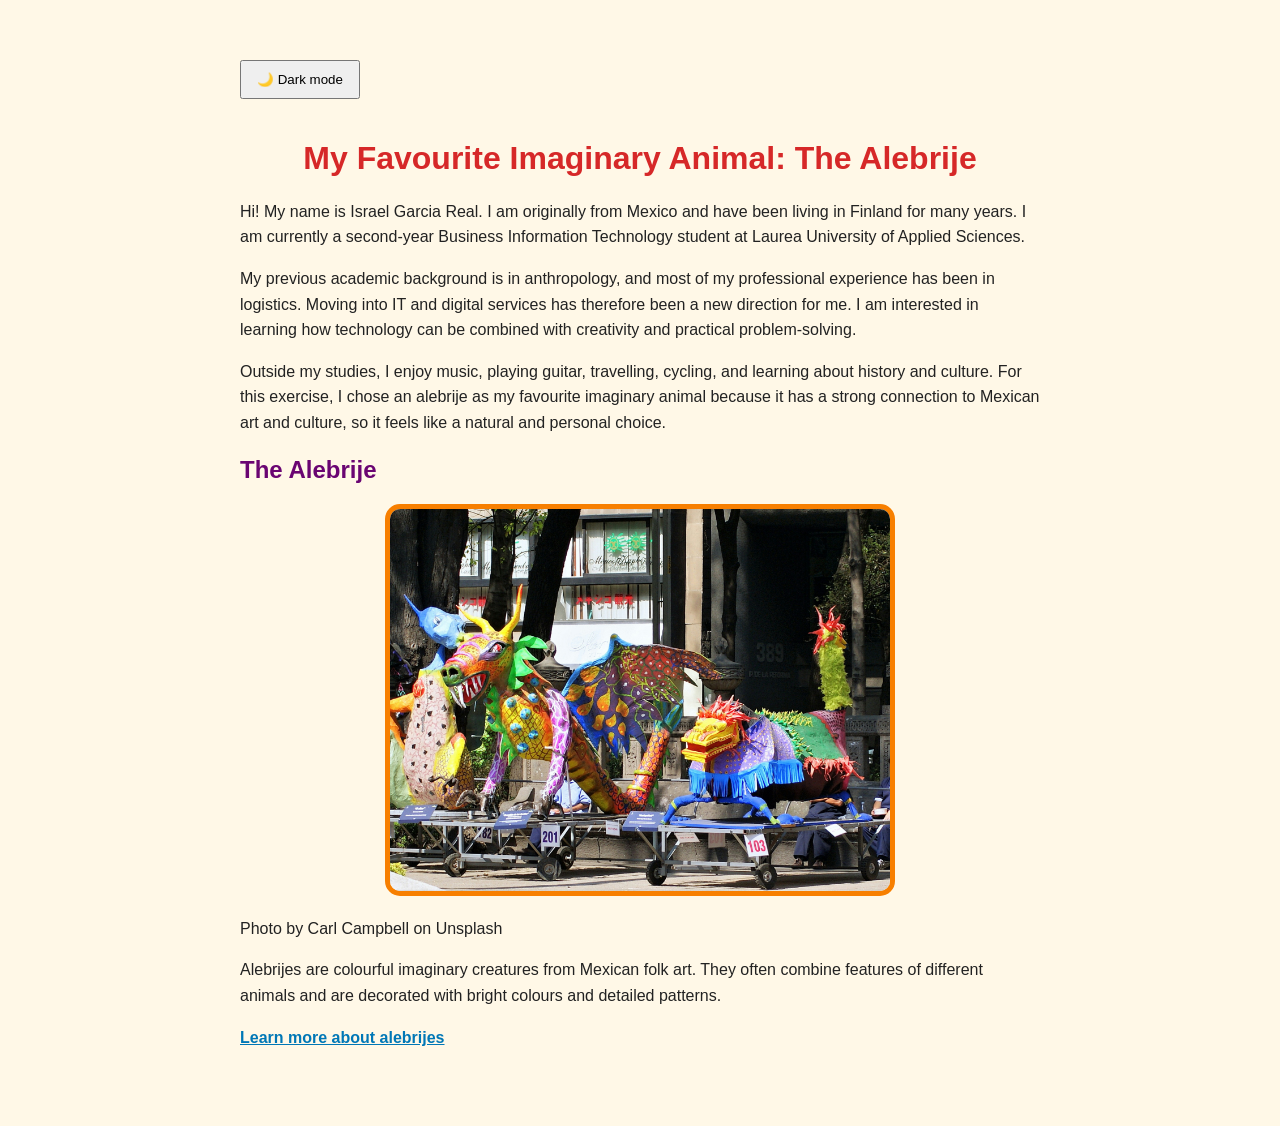
<file: Workshop1/index.html>
<!doctype html>
<html lang="en">
  <head>
    <meta charset="UTF-8" />
    <meta name="viewport" content="width=device-width, initial-scale=1.0" />
    <title>My Favourite Imaginary Animal</title>
    <link rel="stylesheet" href="style.css" />
  </head>

  <body>
    <button id="theme-toggle">🌙 Dark mode</button>

    <h1>My Favourite Imaginary Animal: The Alebrije</h1>

    <p>
      Hi! My name is Israel Garcia Real. I am originally from Mexico and have
      been living in Finland for many years. I am currently a second-year
      Business Information Technology student at Laurea University of Applied
      Sciences.
    </p>

    <p>
      My previous academic background is in anthropology, and most of my
      professional experience has been in logistics. Moving into IT and digital
      services has therefore been a new direction for me. I am interested in
      learning how technology can be combined with creativity and practical
      problem-solving.
    </p>

    <p>
      Outside my studies, I enjoy music, playing guitar, travelling, cycling,
      and learning about history and culture. For this exercise, I chose an
      alebrije as my favourite imaginary animal because it has a strong
      connection to Mexican art and culture, so it feels like a natural and
      personal choice.
    </p>

    <h2>The Alebrije</h2>

    <img
      src="images/alebrije.jpg"
      alt="A colourful Mexican alebrije"
      width="500"
    />

    <p class="photo-credit">Photo by Carl Campbell on Unsplash</p>

    <p>
      Alebrijes are colourful imaginary creatures from Mexican folk art. They
      often combine features of different animals and are decorated with bright
      colours and detailed patterns.
    </p>

    <p>
      <a href="https://en.wikipedia.org/wiki/Alebrije" target="_blank">
        Learn more about alebrijes
      </a>
    </p>

    <script src="script.js"></script>
  </body>
</html>
</file>
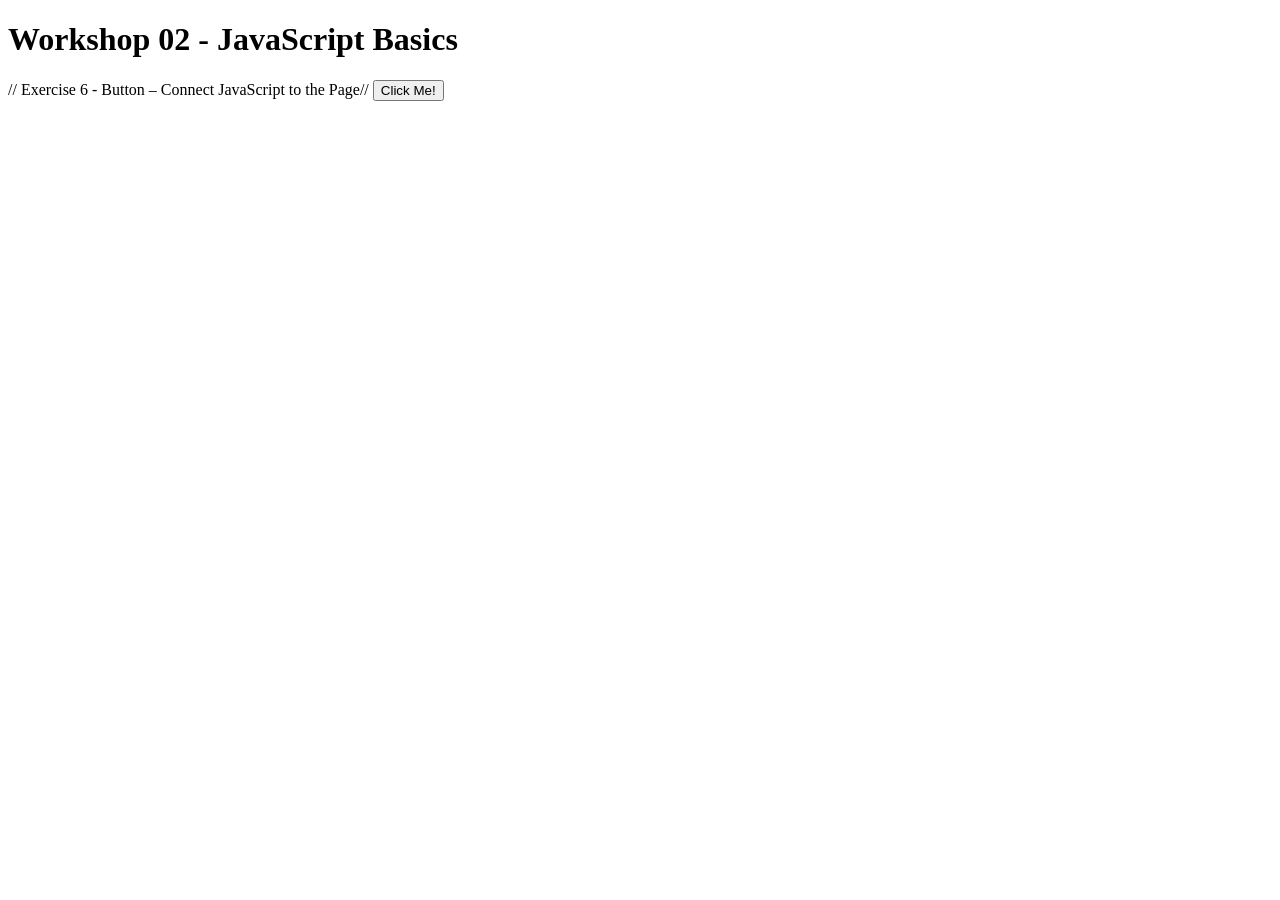
<file: WS02_JS_basics/index.html>
<!doctype html>
<html lang="en">
  <head>
    <meta charset="UTF-8" />
    <meta name="viewport" content="width=device-width, initial-scale=1.0" />
    <title>Workshop 02 - JavaScript Basics</title>
  </head>

  <body>
    <h1>Workshop 02 - JavaScript Basics</h1>
    // Exercise 6 - Button – Connect JavaScript to the Page//
    <button id="messageButton">Click Me!</button>

    <script src="js/script.js"></script>
  </body>
</html>
</file>
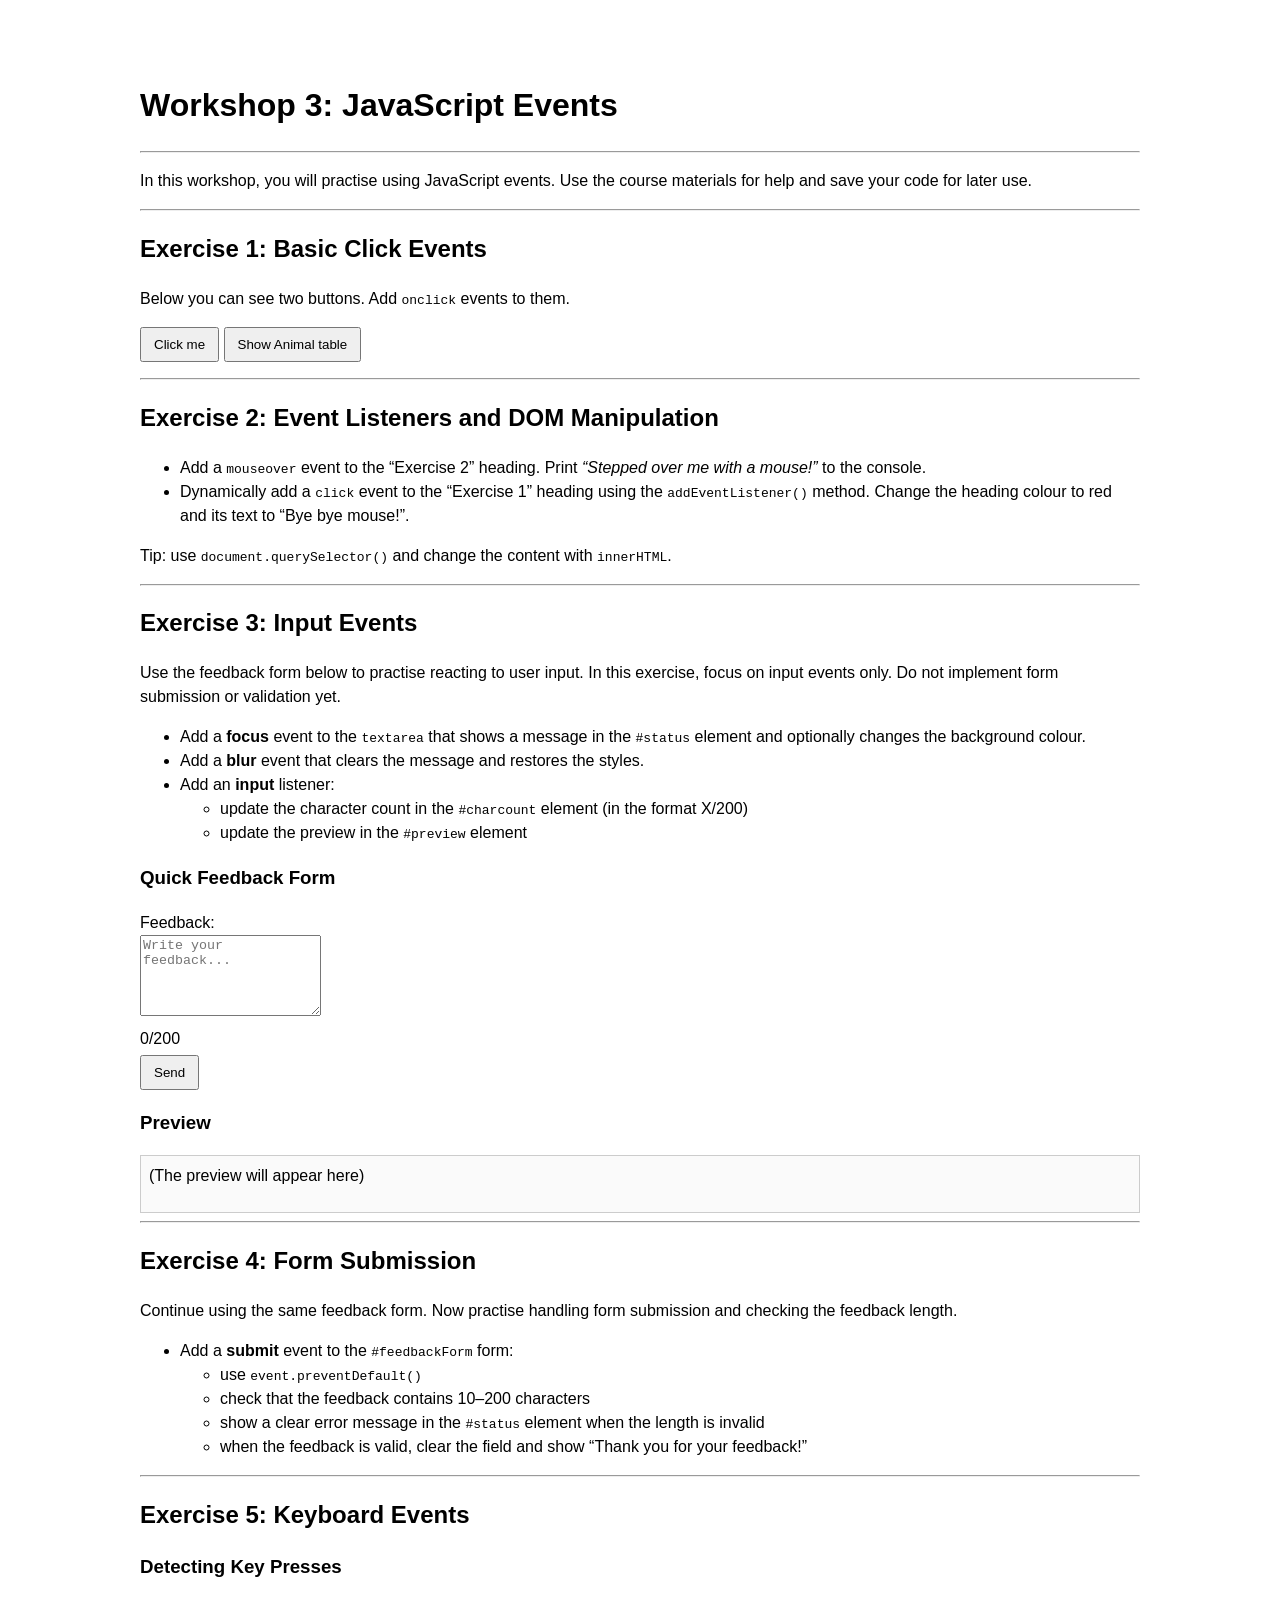
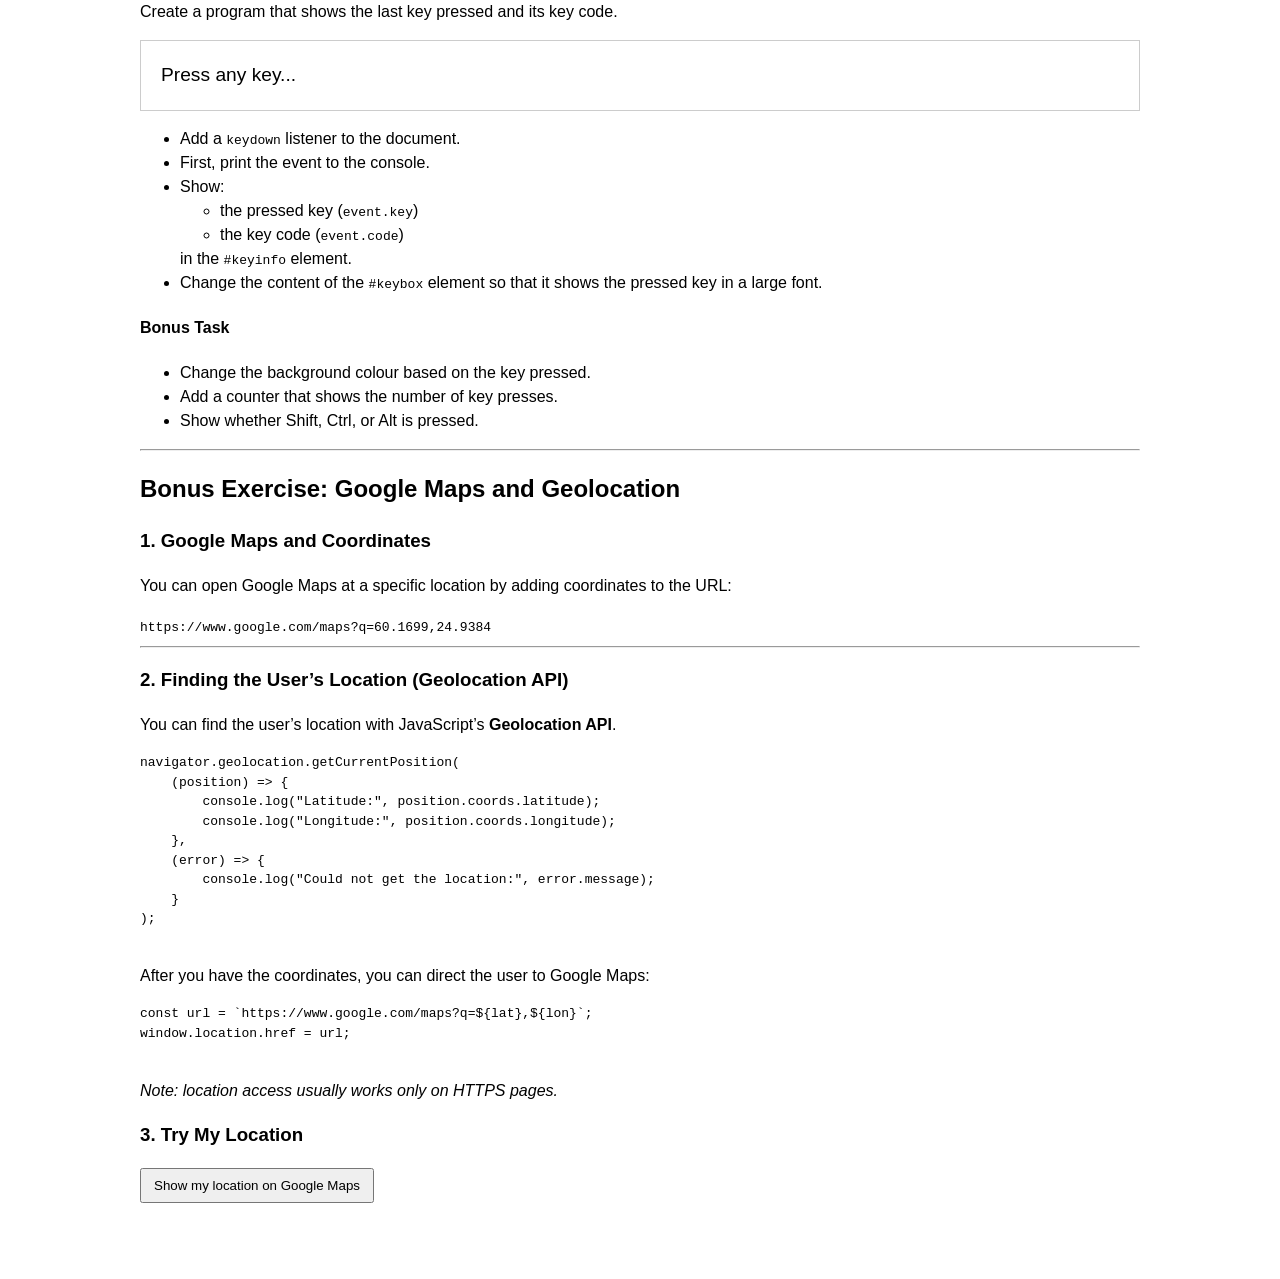
<file: Workshop3/Workshop03.html>
<!doctype html>
<html lang="en">
  <head>
    <meta charset="utf-8" />
    <title>Workshop 3</title>
    <link rel="stylesheet" href="css/styles.css" />
    <script src="js/script.js" defer></script>
  </head>

  <body class="ws3">
    <h1>Workshop 3: JavaScript Events</h1>
    <hr />
    <p>
      In this workshop, you will practise using JavaScript events. Use the
      course materials for help and save your code for later use.
    </p>
    <hr />

    <!-- Exercise 1 -->
    <h2 id="exercise1-heading">Exercise 1: Basic Click Events</h2>
    <p>
      Below you can see two buttons. Add <code>onclick</code> events to them.
    </p>

    <p>
      <button onclick="alert('You clicked me!')">Click me</button>
      <button onclick="showTable()">Show Animal table</button>
    </p>

    <div id="tableContainer"></div>

    <hr />

    <!-- Exercise 2 -->
    <h2 id="exercise2-heading">
      Exercise 2: Event Listeners and DOM Manipulation
    </h2>
    <ul>
      <li>
        Add a <code>mouseover</code> event to the “Exercise 2” heading. Print
        <em>“Stepped over me with a mouse!”</em> to the console.
      </li>
      <li>
        Dynamically add a <code>click</code> event to the “Exercise 1” heading
        using the <code>addEventListener()</code> method. Change the heading
        colour to red and its text to “Bye bye mouse!”.
      </li>
    </ul>
    <p>
      Tip: use <code>document.querySelector()</code> and change the content with
      <code>innerHTML</code>.
    </p>

    <hr />

    <!-- Exercise 3 -->
    <h2>Exercise 3: Input Events</h2>
    <p>
      Use the feedback form below to practise reacting to user input. In this
      exercise, focus on input events only. Do not implement form submission or
      validation yet.
    </p>

    <ul>
      <li>
        Add a <strong>focus</strong> event to the <code>textarea</code> that
        shows a message in the <code>#status</code> element and optionally
        changes the background colour.
      </li>
      <li>
        Add a <strong>blur</strong> event that clears the message and restores
        the styles.
      </li>
      <li>
        Add an <strong>input</strong> listener:
        <ul>
          <li>
            update the character count in the <code>#charcount</code> element
            (in the format X/200)
          </li>
          <li>update the preview in the <code>#preview</code> element</li>
        </ul>
      </li>
    </ul>

    <h3>Quick Feedback Form</h3>

    <form id="feedbackForm" novalidate>
      <label for="feedback">Feedback:</label><br />
      <textarea
        id="feedback"
        placeholder="Write your feedback..."
        rows="5"
      ></textarea
      ><br />

      <div style="margin: 4px 0">
        <span id="charcount">0/200</span>
        <span
          id="status"
          aria-live="polite"
          style="margin-left: 8px; color: #666"
        ></span>
      </div>

      <button id="sendBtn" type="submit">Send</button>
    </form>

    <h3>Preview</h3>
    <div
      id="preview"
      style="
        border: 1px solid #ccc;
        padding: 8px;
        min-height: 40px;
        background: #fafafa;
      "
    >
      (The preview will appear here)
    </div>

    <hr />

    <!-- Exercise 4 -->
    <h2>Exercise 4: Form Submission</h2>
    <p>
      Continue using the same feedback form. Now practise handling form
      submission and checking the feedback length.
    </p>

    <ul>
      <li>
        Add a <strong>submit</strong> event to the
        <code>#feedbackForm</code> form:
        <ul>
          <li>use <code>event.preventDefault()</code></li>
          <li>check that the feedback contains 10–200 characters</li>
          <li>
            show a clear error message in the <code>#status</code> element when
            the length is invalid
          </li>
          <li>
            when the feedback is valid, clear the field and show “Thank you for
            your feedback!”
          </li>
        </ul>
      </li>
    </ul>

    <hr />

    <!-- Exercise 5 -->
    <h2>Exercise 5: Keyboard Events</h2>

    <h3>Detecting Key Presses</h3>

    <p>Create a program that shows the last key pressed and its key code.</p>

    <div
      id="keybox"
      style="padding: 20px; border: 1px solid #ccc; font-size: 1.2em"
    >
      Press any key...
    </div>

    <p id="keyinfo"></p>

    <ul>
      <li>Add a <code>keydown</code> listener to the document.</li>
      <li>First, print the event to the console.</li>
      <li>
        Show:
        <ul>
          <li>the pressed key (<code>event.key</code>)</li>
          <li>the key code (<code>event.code</code>)</li>
        </ul>
        in the <code>#keyinfo</code> element.
      </li>
      <li>
        Change the content of the <code>#keybox</code> element so that it shows
        the pressed key in a large font.
      </li>
    </ul>

    <h4>Bonus Task</h4>
    <ul>
      <li>Change the background colour based on the key pressed.</li>
      <li>Add a counter that shows the number of key presses.</li>
      <li>Show whether Shift, Ctrl, or Alt is pressed.</li>
    </ul>

    <hr />

    <!-- Bonus Exercise -->
    <h2>Bonus Exercise: Google Maps and Geolocation</h2>

    <h3>1. Google Maps and Coordinates</h3>
    <p>
      You can open Google Maps at a specific location by adding coordinates to
      the URL:
    </p>
    <code>https://www.google.com/maps?q=60.1699,24.9384</code>

    <hr />

    <h3>2. Finding the User’s Location (Geolocation API)</h3>
    <p>
      You can find the user’s location with JavaScript’s
      <strong>Geolocation API</strong>.
    </p>

    <pre>
navigator.geolocation.getCurrentPosition(
    (position) => {
        console.log("Latitude:", position.coords.latitude);
        console.log("Longitude:", position.coords.longitude);
    },
    (error) => {
        console.log("Could not get the location:", error.message);
    }
);
    </pre>

    <p>
      After you have the coordinates, you can direct the user to Google Maps:
    </p>

    <pre>
const url = `https://www.google.com/maps?q=${lat},${lon}`;
window.location.href = url;
    </pre>

    <p><em>Note: location access usually works only on HTTPS pages.</em></p>

    <!-- Exercise Bonus -->

    <h3>3. Try My Location</h3>

    <button id="locationBtn">Show my location on Google Maps</button>

    <p id="locationStatus"></p>
  </body>
</html>
</file>
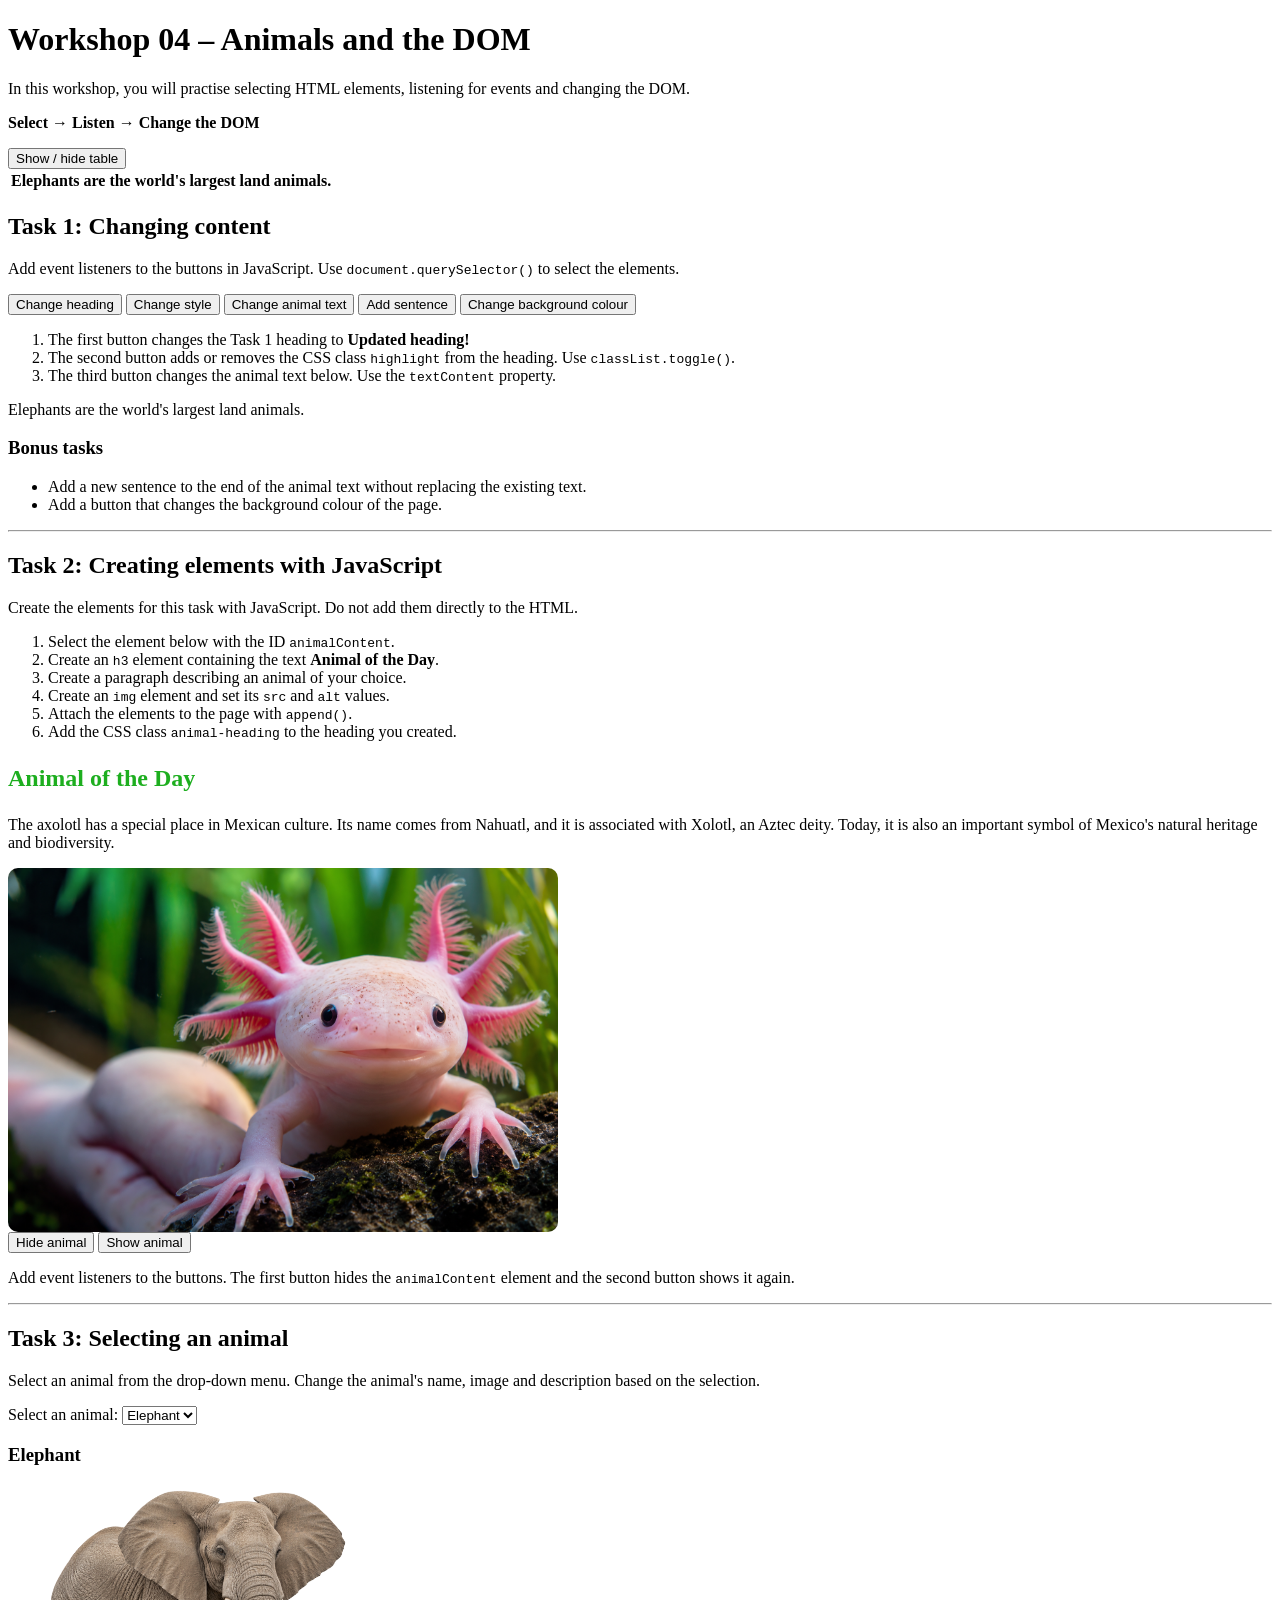
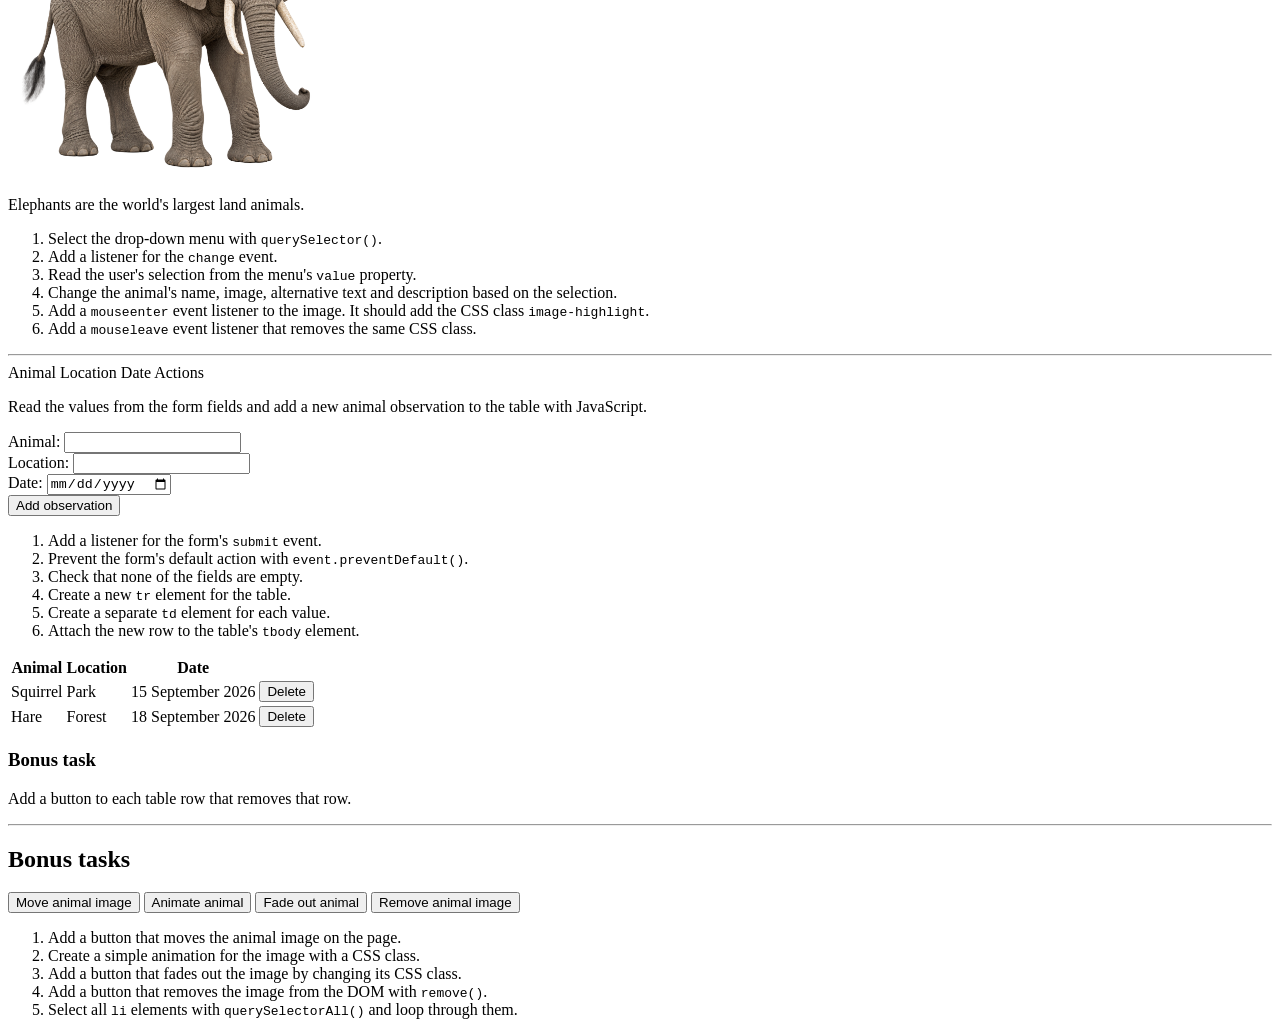
<file: Workshop4/Workshop04.html>
<!doctype html>
<html lang="en">
  <head>
    <meta charset="UTF-8" />
    <meta name="viewport" content="width=device-width, initial-scale=1.0" />

    <title>Workshop 04 – DOM Scripting</title>

    <link rel="stylesheet" href="css/styles.css" />
    <script src="js/script.js" defer></script>
  </head>

  <body>
    <header>
      <h1 id="mainHeading">Workshop 04 – Animals and the DOM</h1>

      <p>
        In this workshop, you will practise selecting HTML elements, listening
        for events and changing the DOM.
      </p>

      <p>
        <strong>Select → Listen → Change the DOM</strong>
      </p>

      <button id="animalButton">Show / hide table</button>

      <table id="animalTable">
        <thead>
          <tr>
            <th>Elephants are the world's largest land animals.</th>
          </tr>
        </thead>
      </table>
    </header>

    <main>
      <!-- TASK 1 -->
      <section>
        <h2 id="taskOneHeading">Task 1: Changing content</h2>

        <p>
          Add event listeners to the buttons in JavaScript. Use
          <code>document.querySelector()</code> to select the elements.
        </p>

        <div class="buttons">
          <button id="changeHeadingButton">Change heading</button>

          <button id="changeStyleButton">Change style</button>

          <button id="changeTextButton">Change animal text</button>

          <button id="addSentenceButton">Add sentence</button>

          <button id="backgroundButton">Change background colour</button>
        </div>

        <div class="instructions">
          <ol>
            <li>
              The first button changes the Task 1 heading to
              <strong>Updated heading!</strong>
            </li>

            <li>
              The second button adds or removes the CSS class
              <code>highlight</code> from the heading. Use
              <code>classList.toggle()</code>.
            </li>

            <li>
              The third button changes the animal text below. Use the
              <code>textContent</code> property.
            </li>
          </ol>
        </div>

        <p id="animalText">Elephants are the world's largest land animals.</p>

        <h3>Bonus tasks</h3>

        <ul>
          <li>
            Add a new sentence to the end of the animal text without replacing
            the existing text.
          </li>

          <li>Add a button that changes the background colour of the page.</li>
        </ul>
      </section>

      <hr />

      <!-- TASK 2 -->
      <section>
        <h2>Task 2: Creating elements with JavaScript</h2>

        <p>
          Create the elements for this task with JavaScript. Do not add them
          directly to the HTML.
        </p>

        <ol>
          <li>
            Select the element below with the ID
            <code>animalContent</code>.
          </li>

          <li>
            Create an <code>h3</code> element containing the text
            <strong>Animal of the Day</strong>.
          </li>

          <li>Create a paragraph describing an animal of your choice.</li>

          <li>
            Create an <code>img</code> element and set its <code>src</code> and
            <code>alt</code> values.
          </li>

          <li>
            Attach the elements to the page with
            <code>append()</code>.
          </li>

          <li>
            Add the CSS class <code>animal-heading</code> to the heading you
            created.
          </li>
        </ol>

        <div id="animalContent"></div>

        <div class="buttons">
          <button id="hideAnimalButton">Hide animal</button>

          <button id="showAnimalButton">Show animal</button>
        </div>

        <p>
          Add event listeners to the buttons. The first button hides the
          <code>animalContent</code> element and the second button shows it
          again.
        </p>
      </section>

      <hr />

      <!-- TASK 3 -->
      <section>
        <h2>Task 3: Selecting an animal</h2>

        <p>
          Select an animal from the drop-down menu. Change the animal's name,
          image and description based on the selection.
        </p>

        <label for="animalSelect">Select an animal:</label>

        <select id="animalSelect">
          <option value="elephant">Elephant</option>
          <option value="tiger">Tiger</option>
          <option value="penguin">Penguin</option>
          <option value="panda">Panda</option>
        </select>

        <article id="selectedAnimal">
          <h3 id="animalName">Elephant</h3>

          <img id="animalImage" src="images/elephant.png" alt="Elephant" />

          <p id="animalDescription">
            Elephants are the world's largest land animals.
          </p>
        </article>

        <ol>
          <li>
            Select the drop-down menu with
            <code>querySelector()</code>.
          </li>

          <li>Add a listener for the <code>change</code> event.</li>

          <li>
            Read the user's selection from the menu's
            <code>value</code> property.
          </li>

          <li>
            Change the animal's name, image, alternative text and description
            based on the selection.
          </li>

          <li>
            Add a <code>mouseenter</code> event listener to the image. It should
            add the CSS class <code>image-highlight</code>.
          </li>

          <li>
            Add a <code>mouseleave</code> event listener that removes the same
            CSS class.
          </li>
        </ol>
      </section>

      <hr />

      <!-- TASK 4 -->
      <section>
        <thead>
          <tr>
            <th>Animal</th>
            <th>Location</th>
            <th>Date</th>
            <th>Actions</th>
          </tr>
        </thead>

        <p>
          Read the values from the form fields and add a new animal observation
          to the table with JavaScript.
        </p>

        <form id="animalForm">
          <div>
            <label for="observationAnimal">Animal:</label>

            <input
              type="text"
              id="observationAnimal"
              name="observationAnimal"
            />
          </div>

          <div>
            <label for="observationLocation">Location:</label>

            <input
              type="text"
              id="observationLocation"
              name="observationLocation"
            />
          </div>

          <div>
            <label for="observationDate">Date:</label>

            <input type="date" id="observationDate" name="observationDate" />
          </div>

          <button type="submit">Add observation</button>
        </form>

        <ol>
          <li>Add a listener for the form's <code>submit</code> event.</li>

          <li>
            Prevent the form's default action with
            <code>event.preventDefault()</code>.
          </li>

          <li>Check that none of the fields are empty.</li>

          <li>Create a new <code>tr</code> element for the table.</li>

          <li>Create a separate <code>td</code> element for each value.</li>

          <li>Attach the new row to the table's <code>tbody</code> element.</li>
        </ol>

        <table id="observationTable">
          <thead>
            <tr>
              <th>Animal</th>
              <th>Location</th>
              <th>Date</th>
            </tr>
          </thead>

          <tbody id="observationTableBody">
            <tr>
              <td>Squirrel</td>
              <td>Park</td>
              <td>15 September 2026</td>
            </tr>

            <tr>
              <td>Hare</td>
              <td>Forest</td>
              <td>18 September 2026</td>
            </tr>
          </tbody>
        </table>

        <h3>Bonus task</h3>

        <p>Add a button to each table row that removes that row.</p>
      </section>

      <hr />

      <!-- BONUS TASKS -->
      <section>
        <h2>Bonus tasks</h2>

        <button id="moveImageButton">Move animal image</button>
        <button id="animateImageButton">Animate animal</button>
        <button id="fadeImageButton">Fade out animal</button>
        <button id="removeImageButton">Remove animal image</button>

        <ol>
          <li>Add a button that moves the animal image on the page.</li>

          <li>Create a simple animation for the image with a CSS class.</li>

          <li>
            Add a button that fades out the image by changing its CSS class.
          </li>

          <li>
            Add a button that removes the image from the DOM with
            <code>remove()</code>.
          </li>

          <li>
            Select all <code>li</code> elements with
            <code>querySelectorAll()</code> and loop through them.
          </li>
        </ol>
      </section>
    </main>

    <div class="background-credit">
      Image by
      <a
        href="https://pixabay.com/users/alan_frijns-16705522/"
        target="_blank"
        rel="noopener noreferrer"
      >
        Alan_Frijns
      </a>
      from
      <a href="https://pixabay.com/" target="_blank" rel="noopener noreferrer">
        Pixabay
      </a>
    </div>
  </body>
</html>
</file>
<file: Workshop1/style.css>
body {
  font-family: Arial, sans-serif;
  max-width: 800px;
  margin: 40px auto;
  padding: 20px;
  background-color: #fff8e7;
  color: #222;
  transition:
    background-color 0.3s,
    color 0.3s;
}

h1 {
  text-align: center;
  color: #d62828;
}

h2 {
  color: #6a0572;
}

img {
  display: block;
  max-width: 100%;
  margin: 20px auto;
  border: 5px solid #f77f00;
  border-radius: 15px;
}

p {
  line-height: 1.6;
}

a {
  color: #0077b6;
  font-weight: bold;
}

a:hover {
  color: #d62828;
}

button {
  padding: 10px 15px;
  cursor: pointer;
  margin-bottom: 20px;
}

/* Dark theme */

body.dark-theme {
  background-color: #1e1e1e;
  color: #f5f5f5;
}

body.dark-theme h1 {
  color: #ff6b6b;
}

body.dark-theme h2 {
  color: #d98ee5;
}

body.dark-theme a {
  color: #6ecbff;
}
</file>
<file: Workshop3/css/styles.css>
body {
  font-family: Arial, sans-serif;
  max-width: 1000px;
  margin: 40px auto;
  padding: 20px;
  line-height: 1.5;
}

button {
  padding: 8px 12px;
  cursor: pointer;
}

table {
  border-collapse: collapse;
  margin-top: 15px;
}

th,
td {
  border: 1px solid #ccc;
  padding: 8px;
}
</file>
<file: Workshop4/css/styles.css>
.highlight {
  color: red;
  background-color: #fff3d6;
  padding: 10px;
  border-radius: 5px;
}

/* Bonus Task 2: Alternative background */

/* Axolotl background */

body.alternate-background {
  background-image: url("../images/Axolotl.png");
  background-size: cover;
  background-position: center;
  background-attachment: fixed;
  background-repeat: no-repeat;
  color: white;
}

/* Dark panels for workshop content */

body.alternate-background header,
body.alternate-background main > section {
  background-color: rgba(0, 0, 0, 0.78);
  padding: 25px;
  margin: 20px auto;
  max-width: 1000px;
  border-radius: 12px;
}

/* Background image attribution */

.background-credit {
  display: none;
}

body.alternate-background .background-credit {
  display: block;
  position: fixed;
  bottom: 15px;
  right: 15px;
  z-index: 1000;

  background: rgba(0, 0, 0, 0.85);
  color: white;
  padding: 10px 15px;
  border-radius: 8px;
  font-size: 12px;
}

.background-credit a {
  color: #a8e6cf;
  text-decoration: underline;
}

/* CSS for the animal content image section */
#animalContent img {
  width: 100%;
  max-width: 550px;
  height: auto;
  display: block;
  margin-top: 15px;
  border-radius: 10px;
}
/* CSS class animal heading for styling the heading of the animal content section */
.animal-heading {
  color: #1dae1f;
  font-size: 24px;
}

/* Task 3: Image hover effect */

#animalImage {
  max-width: 350px;
  height: auto;
  transition:
    transform 0.3s ease,
    box-shadow 0.3s ease;
}

.image-highlight {
  transform: scale(1.05);
  box-shadow: 0 0 20px rgba(76, 200, 150, 0.8);
}

/* Final Bonus 1: Moving the animal image */

#animalImage {
  position: relative;
  left: 0;

  transition:
    left 0.4s ease,
    transform 0.3s ease,
    box-shadow 0.3s ease,
    opacity 0.6s ease;
}

#animalImage.image-moved {
  left: 60px;
}

/* Final Bonus 2: Floating animation */

@keyframes animalFloat {
  0% {
    translate: 0 0;
  }

  50% {
    translate: 0 -15px;
  }

  100% {
    translate: 0 0;
  }
}

#animalImage.image-floating {
  animation: animalFloat 2s ease-in-out infinite;
}

/* FINAL BONUS 3: Fade effect */

#animalImage.image-faded {
  opacity: 0;
}
</file>
